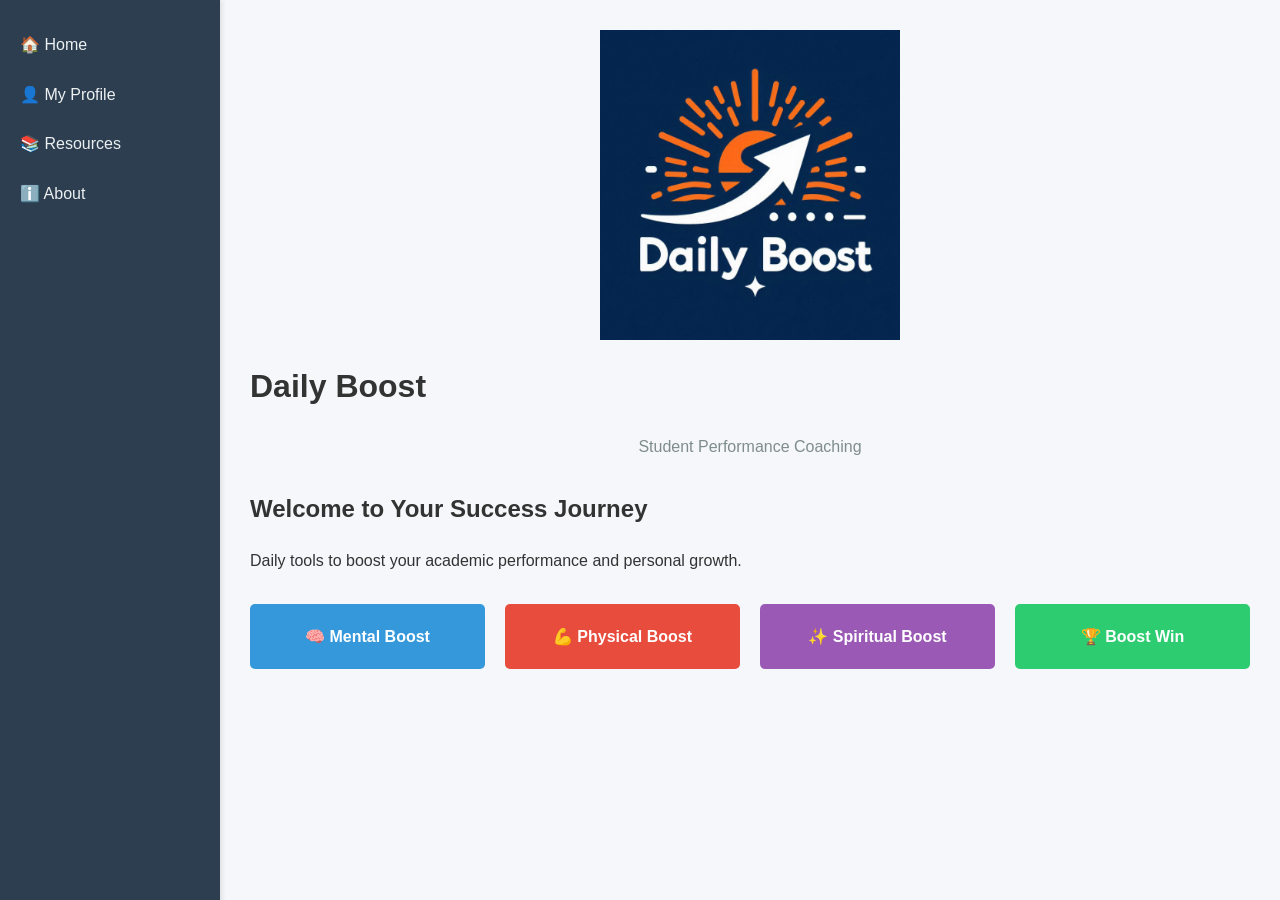
<file: 2023064898_Assignment1/index.html>
<!--2023064898 - Buhle Bidi - Assignment 1--> 
<!DOCTYPE html>
<html lang="en">
<head>
    <meta charset="UTF-8">
    <meta name="viewport" content="width=device-width, initial-scale=1.0">
    <title>Daily Boost - Student Self-Coaching</title>
    <link rel="stylesheet" href="css/styles.css">
</head>
<body>
    <div class="sidebar">
        <nav>
            <ul>
                <li><a href="index.html">🏠 Home</a></li>
                <li><a href="myindex.html">👤 My Profile</a></li>
                <li><a href="resources.html">📚 Resources</a></li>
                <li><a href="about.html">ℹ️ About</a></li>
            </ul>
        </nav>
    </div>

    <main class="main-content">
        <header>
            <img src="images/logo.png" alt="Daily Boost Logo" class="main-logo">
            <h1>Daily Boost</h1>
            <p class="tagline">Student Performance Coaching</p>
        </header>

        <section class="welcome-section">
            <h2>Welcome to Your Success Journey</h2>
            <p>Daily tools to boost your academic performance and personal growth.</p>
        </section>

        <div class="quick-links">
            <a href="resources.html#mental" class="quick-link mental">
                🧠 Mental Boost
            </a>
            <a href="resources.html#physical" class="quick-link physical">
                💪 Physical Boost
            </a>
            <a href="resources.html#spiritual" class="quick-link spiritual">
                ✨ Spiritual Boost
            </a>
            <a href="resources.html#win" class="quick-link win">
                🏆 Boost Win
            </a>
        </div>
    </main>
</body>
</html>
</file>
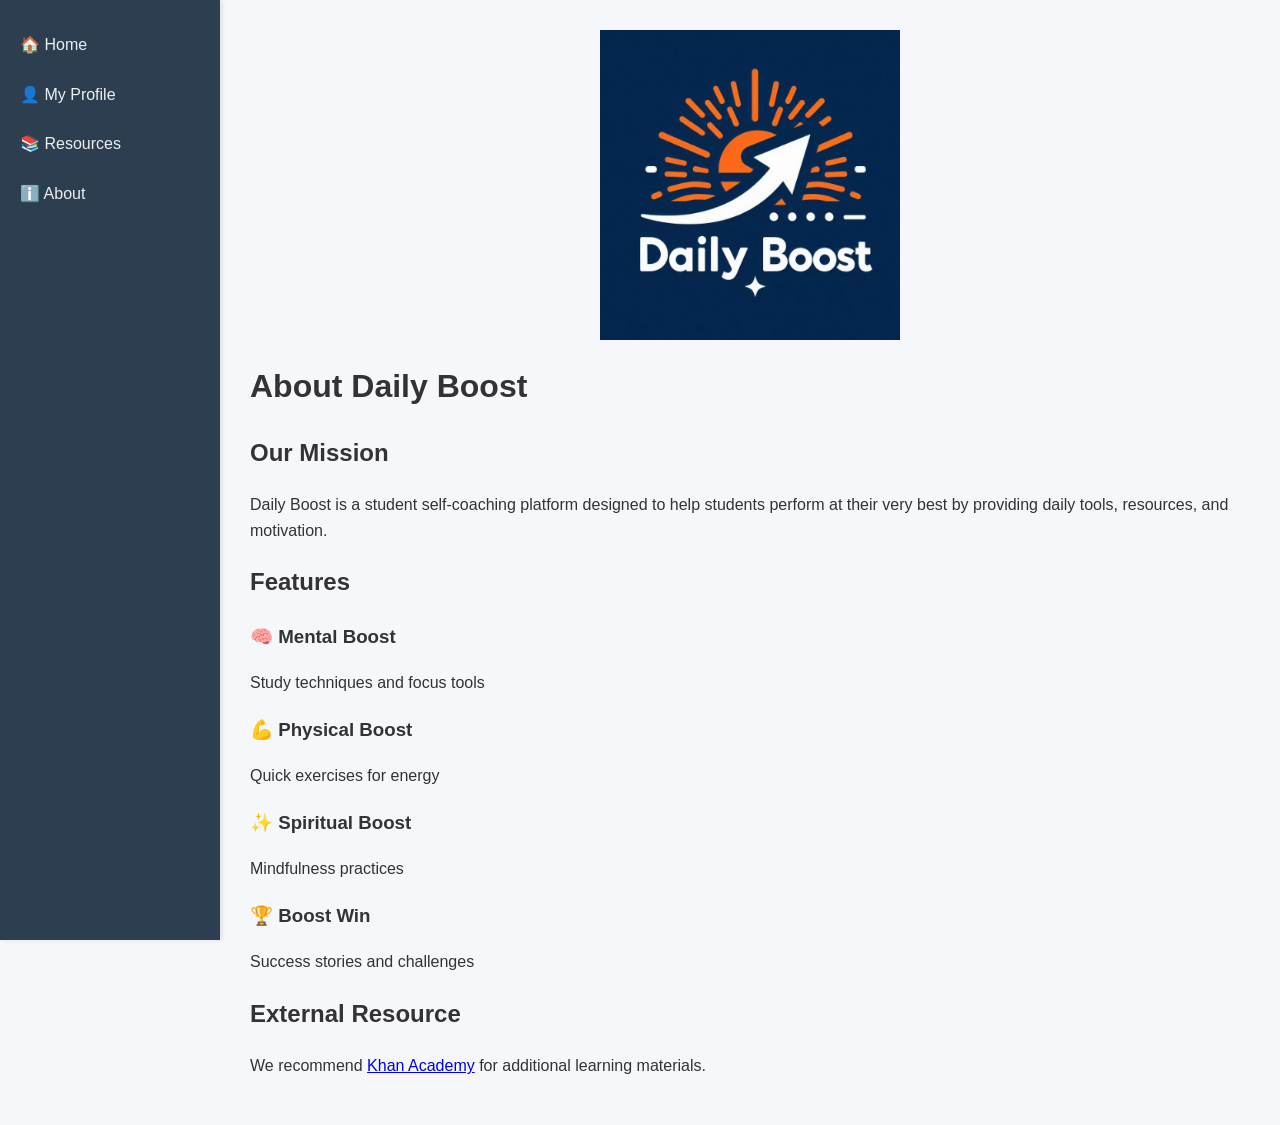
<file: 2023064898_Assignment1/about.html>
<!--2023064898 - Buhle Bidi - Assignment 1--> 
<!DOCTYPE html>
<html lang="en">
<head>
    <meta charset="UTF-8">
    <meta name="viewport" content="width=device-width, initial-scale=1.0">
    <title>About | Daily Boost</title>
    <link rel="stylesheet" href="css/styles.css">
</head>
<body>
    <div class="sidebar">
        <nav>
            <ul>
                <li><a href="index.html">🏠 Home</a></li>
                <li><a href="myindex.html">👤 My Profile</a></li>
                <li><a href="resources.html">📚 Resources</a></li>
                <li><a href="about.html">ℹ️ About</a></li>
            </ul>
        </nav>
    </div>

    <main class="main-content">
        <header>
            <img src="images/logo.png" alt="Daily Boost Logo" class="main-logo">
            <h1>About Daily Boost</h1>
        </header>

        <section class="about-section">
            <h2>Our Mission</h2>
            <p>Daily Boost is a student self-coaching platform designed to help students perform at their very best by providing daily tools, resources, and motivation.</p>
            
            <h2>Features</h2>
            <div class="features">
                <div class="feature-box">
                    <h3>🧠 Mental Boost</h3>
                    <p>Study techniques and focus tools</p>
                </div>
                <div class="feature-box">
                    <h3>💪 Physical Boost</h3>
                    <p>Quick exercises for energy</p>
                </div>
                <div class="feature-box">
                    <h3>✨ Spiritual Boost</h3>
                    <p>Mindfulness practices</p>
                </div>
                <div class="feature-box">
                    <h3>🏆 Boost Win</h3>
                    <p>Success stories and challenges</p>
                </div>
            </div>
            
            <h2>External Resource</h2>
            <p>We recommend <a href="https://www.khanacademy.org/" target="_blank">Khan Academy</a> for additional learning materials.</p>
        </section>
    </main>
</body>
</html>
</file>
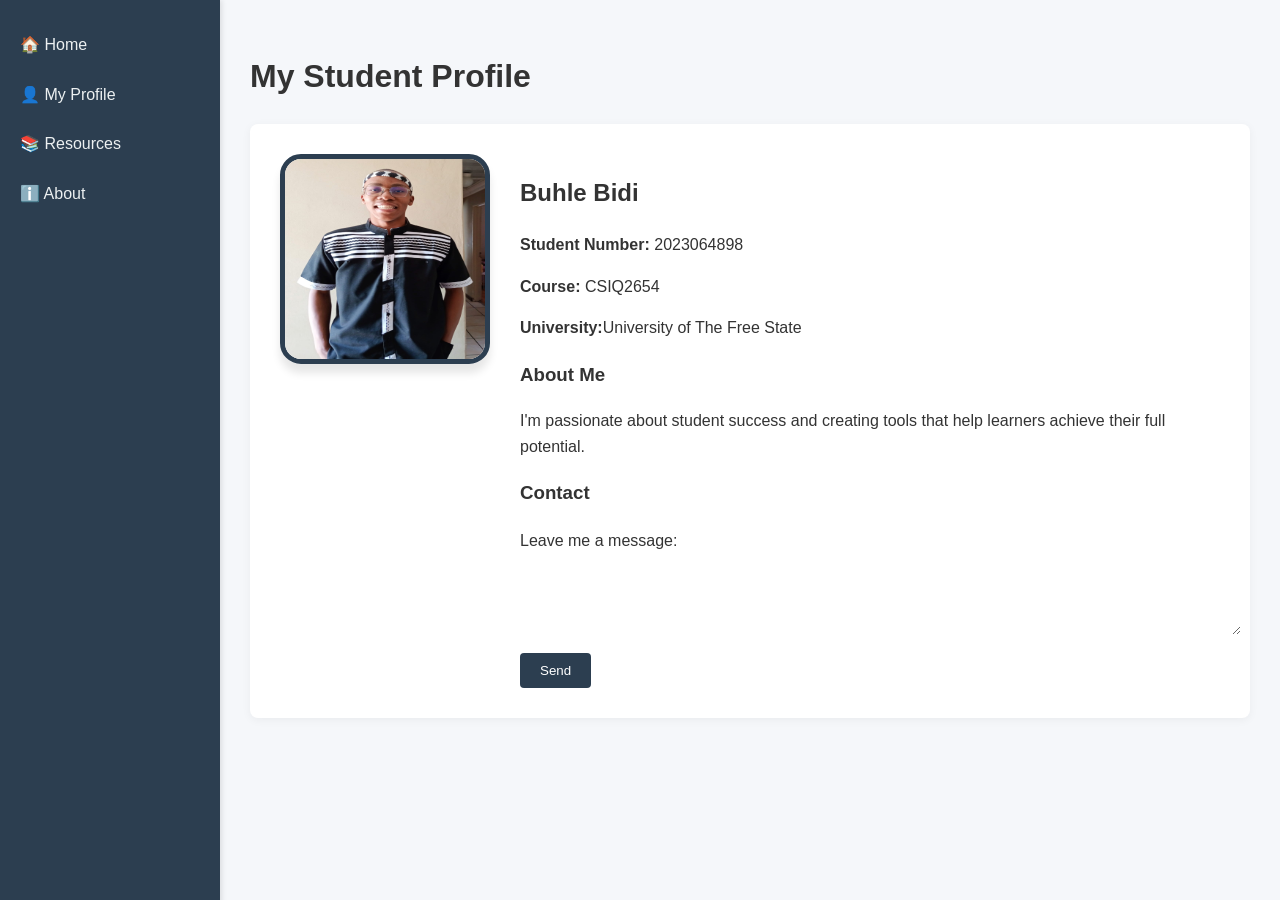
<file: 2023064898_Assignment1/myindex.html>
<!--2023064898 - Buhle Bidi - Assignment 1--> 
<!DOCTYPE html>
<html lang="en">
<head>
   
    <meta charset="UTF-8">
    <meta name="viewport" content="width=device-width, initial-scale=1.0">
    <title>My Profile | Daily Boost</title>
    <link rel="stylesheet" href="css/styles.css">
    <style>
        /* Additional inline styles for profile photo */
        .profile-photo {
            width: 200px;
            height: 200px;
            object-fit:fill;
            border-radius: 10%;
            border: 5px solid #2c3e50;
            box-shadow: 0 9px 8px rgba(0,0,0,0.1);
            display: block;
            margin: 0 auto 20px;
        }
        
        @media (max-width: 768px) {
            .profile-photo {
                width: 300px;
                height: 400px;
            }
        }
    </style>
</head>
<body>
    <div class="sidebar">
        <nav>
            <ul>
                <li><a href="index.html">🏠 Home</a></li>
                <li><a href="myindex.html">👤 My Profile</a></li>
                <li><a href="resources.html">📚 Resources</a></li>
                <li><a href="about.html">ℹ️ About</a></li>
            </ul>
        </nav>
    </div>

    <main class="main-content">
        <header>
            <h1>My Student Profile</h1>
        </header>

        <section class="profile-section">
            <img src="images/student.jpg" alt="My Photo" class="profile-photo">
            
            <div class="profile-info">
                <h2>Buhle Bidi</h2>
                <p><strong>Student Number:</strong> 2023064898</p>
                <p><strong>Course:</strong> CSIQ2654</p>
                <p><strong>University:</strong>University of The Free State</p>
                
                <h3>About Me</h3>
                <p>I'm passionate about student success and creating tools that help learners achieve their full potential.</p>
                
                <h3>Contact</h3>
                <form class="contact-form">
                    <label for="message">Leave me a message:</label>
                    <textarea id="message" name="message" rows="4"></textarea>
                    <button type="submit">Send</button>
                </form>
            </div>
        </section>
    </main>
</body>
</html>
</file>
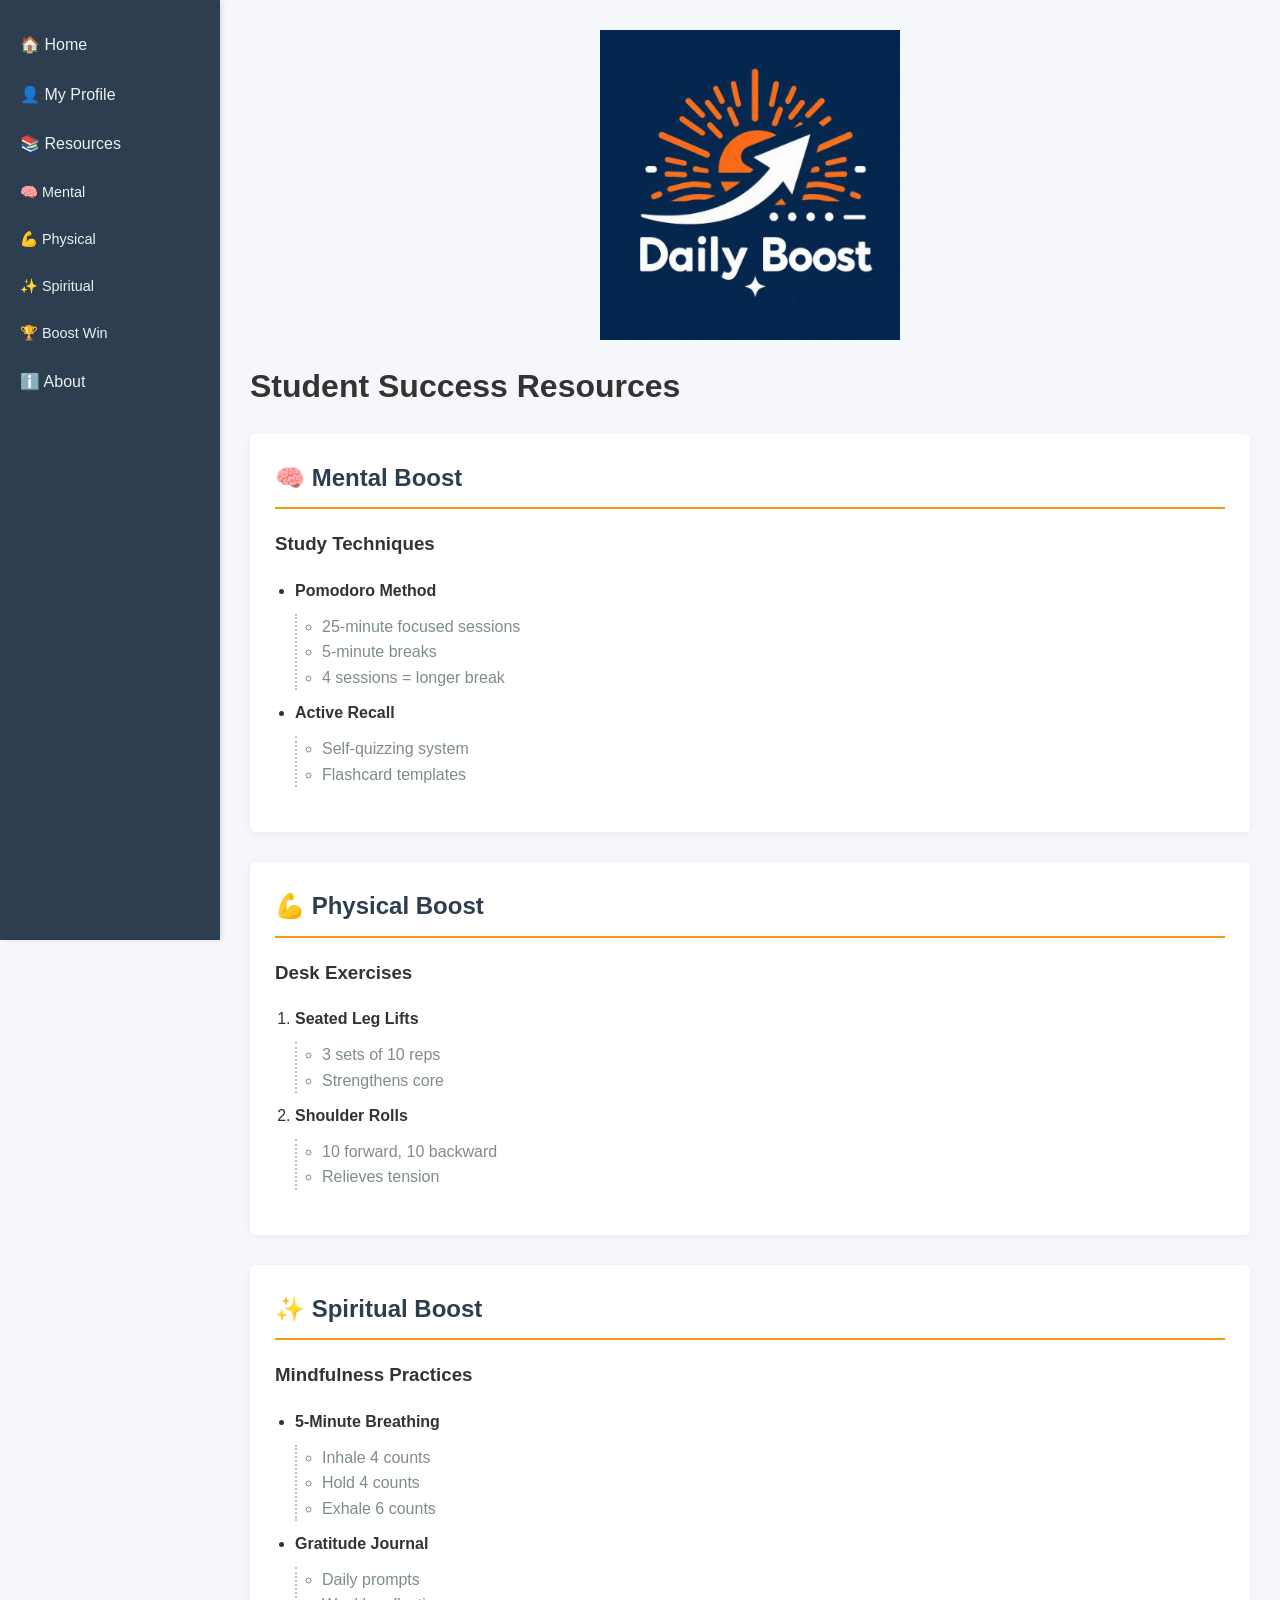
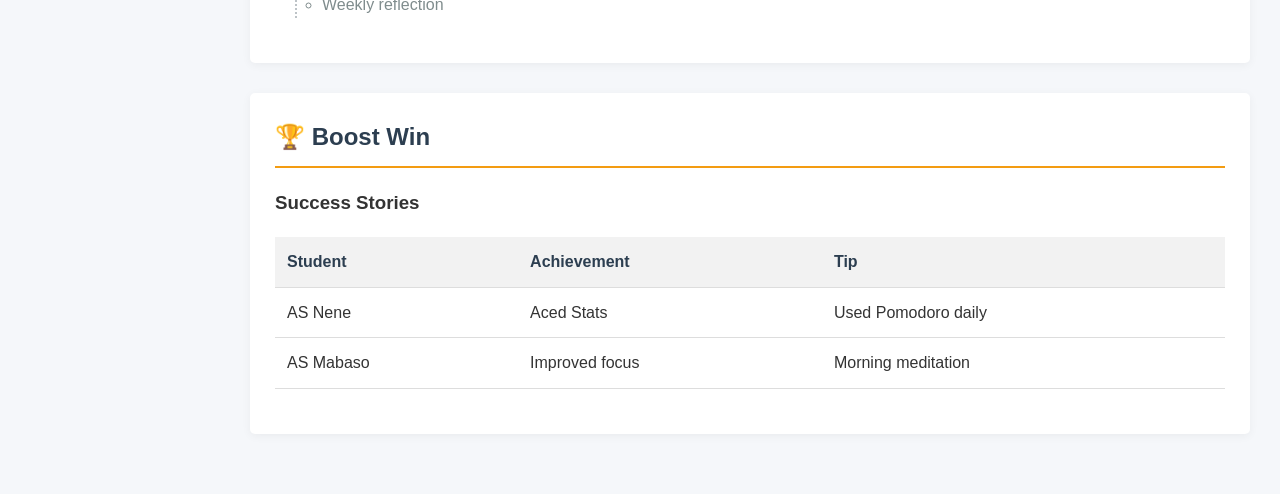
<file: 2023064898_Assignment1/resources.html>
<!--2023064898 - Buhle Bidi - Assignment 1--> 
<!DOCTYPE html>
<html lang="en">
<head>
    <meta charset="UTF-8">
    <meta name="viewport" content="width=device-width, initial-scale=1.0">
    <title>Daily Boost Resources</title>
    <link rel="stylesheet" href="css/styles.css">
</head>
<body>
    <div class="sidebar">
        <nav>
            <ul>
                <li><a href="index.html">🏠 Home</a></li>
                <li><a href="myindex.html">👤 My Profile</a></li>
                <li><a href="resources.html">📚 Resources</a>
                    <ul class="nested-nav">
                        <li><a href="#mental">🧠 Mental</a></li>
                        <li><a href="#physical">💪 Physical</a></li>
                        <li><a href="#spiritual">✨ Spiritual</a></li>
                        <li><a href="#win">🏆 Boost Win</a></li>
                    </ul>
                </li>
                <li><a href="about.html">ℹ️ About</a></li>
            </ul>
        </nav>
    </div>

    <main class="resource-content">
        <header>
            <img src="images/logo.png" alt="Daily Boost Logo" class="main-logo">
            <h1>Student Success Resources</h1>
        </header>

        <!-- Mental Boost Section -->
        <section id="mental" class="boost-section">
            <h2>🧠 Mental Boost</h2>
            <div class="boost-category">
                <h3>Study Techniques</h3>
                <ul class="nested-resources">
                    <li><strong>Pomodoro Method</strong>
                        <ul>
                            <li>25-minute focused sessions</li>
                            <li>5-minute breaks</li>
                            <li>4 sessions = longer break</li>
                        </ul>
                    </li>
                    <li><strong>Active Recall</strong>
                        <ul>
                            <li>Self-quizzing system</li>
                            <li>Flashcard templates</li>
                        </ul>
                    </li>
                </ul>
            </div>
        </section>

        <!-- Physical Boost Section -->
        <section id="physical" class="boost-section">
            <h2>💪 Physical Boost</h2>
            <div class="boost-category">
                <h3>Desk Exercises</h3>
                <ol class="nested-resources">
                    <li><strong>Seated Leg Lifts</strong>
                        <ul>
                            <li>3 sets of 10 reps</li>
                            <li>Strengthens core</li>
                        </ul>
                    </li>
                    <li><strong>Shoulder Rolls</strong>
                        <ul>
                            <li>10 forward, 10 backward</li>
                            <li>Relieves tension</li>
                        </ul>
                    </li>
                </ol>
            </div>
        </section>

        <!-- Spiritual Boost Section -->
        <section id="spiritual" class="boost-section">
            <h2>✨ Spiritual Boost</h2>
            <div class="boost-category">
                <h3>Mindfulness Practices</h3>
                <ul class="nested-resources">
                    <li><strong>5-Minute Breathing</strong>
                        <ul>
                            <li>Inhale 4 counts</li>
                            <li>Hold 4 counts</li>
                            <li>Exhale 6 counts</li>
                        </ul>
                    </li>
                    <li><strong>Gratitude Journal</strong>
                        <ul>
                            <li>Daily prompts</li>
                            <li>Weekly reflection</li>
                        </ul>
                    </li>
                </ul>
            </div>
        </section>

        <!-- Boost Win Section -->
        <section id="win" class="boost-section">
            <h2>🏆 Boost Win</h2>
            <div class="boost-category">
                <h3>Success Stories</h3>
                <table>
                    <tr>
                        <th>Student</th>
                        <th>Achievement</th>
                        <th>Tip</th>
                    </tr>
                    <tr>
                        <td>AS Nene</td>
                        <td>Aced Stats</td>
                        <td>Used Pomodoro daily</td>
                    </tr>
                    <tr>
                        <td>AS Mabaso</td>
                        <td>Improved focus</td>
                        <td>Morning meditation</td>
                    </tr>
                </table>
            </div>
        </section>
    </main>
</body>
</html>
</file>
<file: 2023064898_Assignment1/css/styles.css>
/* 2023064898 - Buhle Bidi - CSIQ2654 Assignment 1 */

/* Base Styles */
body {
  font: 1em/1.6 'Segoe UI', Tahoma, Geneva, Verdana, sans-serif;
  margin: 0;
  padding: 0;
  color: #333;
  background-color: #f5f7fa;
  display: flex;
  min-height: 100vh;
}

/* Sidebar Styles */
.sidebar {
  width: 220px;
  background: #2c3e50;
  color: white;
  padding: 20px 0;
  position: fixed;
  height: 100%;
  box-shadow: 2px 0 5px rgba(0,0,0,0.1);
}

.sidebar nav ul {
  list-style: none;
  padding: 0;
  margin: 0;
}

.sidebar nav a {
  color: #ecf0f1;
  text-decoration: none;
  display: block;
  padding: 12px 20px;
  transition: all 0.3s;
}

.sidebar nav a:hover {
  background: #34495e;
  color: #f39c12;
  padding-left: 25px;
}

.nested-nav {
  padding-left: 15px;
}

.nested-nav a {
  font-size: 0.9em;
  padding: 8px 20px 8px 30px;
}

/* Main Content Styles */
.main-content, .resource-content {
  margin-left: 220px;
  padding: 30px;
  width: calc(100% - 220px);
}

.main-logo {
  display: block;
  margin: 0 auto 20px;
  width: 300px;
  max-width: 100%;
}

.tagline {
  text-align: center;
  color: #7f8c8d;
  margin-bottom: 30px;
}

/* Boost Sections */
.boost-section {
  background: white;
  padding: 25px;
  margin-bottom: 30px;
  border-radius: 5px;
  box-shadow: 0 2px 10px rgba(0,0,0,0.05);
}

.boost-section h2 {
  color: #2c3e50;
  border-bottom: 2px solid #f39c12;
  padding-bottom: 10px;
  margin-top: 0;
}

.boost-category {
  margin: 20px 0;
}

.nested-resources {
  padding-left: 20px;
}

.nested-resources ul {
  padding-left: 25px;
  color: #7f8c8d;
  border-left: 2px dotted #bdc3c7;
  margin: 10px 0;
}

/* Quick Links */
.quick-links {
  display: grid;
  grid-template-columns: repeat(auto-fit, minmax(200px, 1fr));
  gap: 20px;
  margin: 30px 0;
}

.quick-link {
  padding: 20px;
  text-align: center;
  border-radius: 5px;
  color: white;
  text-decoration: none;
  font-weight: bold;
  transition: transform 0.3s;
}

.quick-link:hover {
  transform: translateY(-5px);
}

.mental { background: #3498db; }
.physical { background: #e74c3c; }
.spiritual { background: #9b59b6; }
.win { background: #2ecc71; }

/* Table Styles */
table {
  width: 100%;
  border-collapse: collapse;
  margin: 15px 0;
}

th, td {
  padding: 12px;
  text-align: left;
  border-bottom: 1px solid #ddd;
}

th {
  background-color: #f2f2f2;
  color: #2c3e50;
}

tr:hover {
  background-color: #f5f5f5;
}

/* Responsive Adjustments */
@media (max-width: 768px) {
  .sidebar {
      width: 100%;
      height: auto;
      position: relative;
  }
  
  .main-content, .resource-content {
      margin-left: 0;
      width: 100%;
  }
  
  .quick-links {
      grid-template-columns: 1fr;
  }

}
/* Profile Section Styles */
.profile-section {
  display: flex;
  flex-wrap: wrap;
  gap: 30px;
  align-items: flex-start;
  background: white;
  padding: 30px;
  border-radius: 8px;
  box-shadow: 0 2px 10px rgba(0,0,0,0.05);
}

.profile-info {
  flex: 1;
  min-width: 300px;
}

.contact-form {
  margin-top: 20px;
}

.contact-form textarea {
  width: 100%;
  padding: 10px;
  border: 1px solid white;
  border-radius: 4px;
  margin-bottom: 10px;
}

.contact-form button {
  background-color: #2c3e50;
  color: white;
  padding: 10px 20px;
  border: none;
  border-radius: 4px;
  cursor: pointer;
}

.contact-form button:hover {
  background-color: #1c2833;
}

/* Responsive adjustments PS*/
@media (max-width: 768px) {
  .profile-section {
      flex-direction: column;
      align-items: center;
  }
  
  .profile-info {
      text-align: center;
  }
}
</file>
